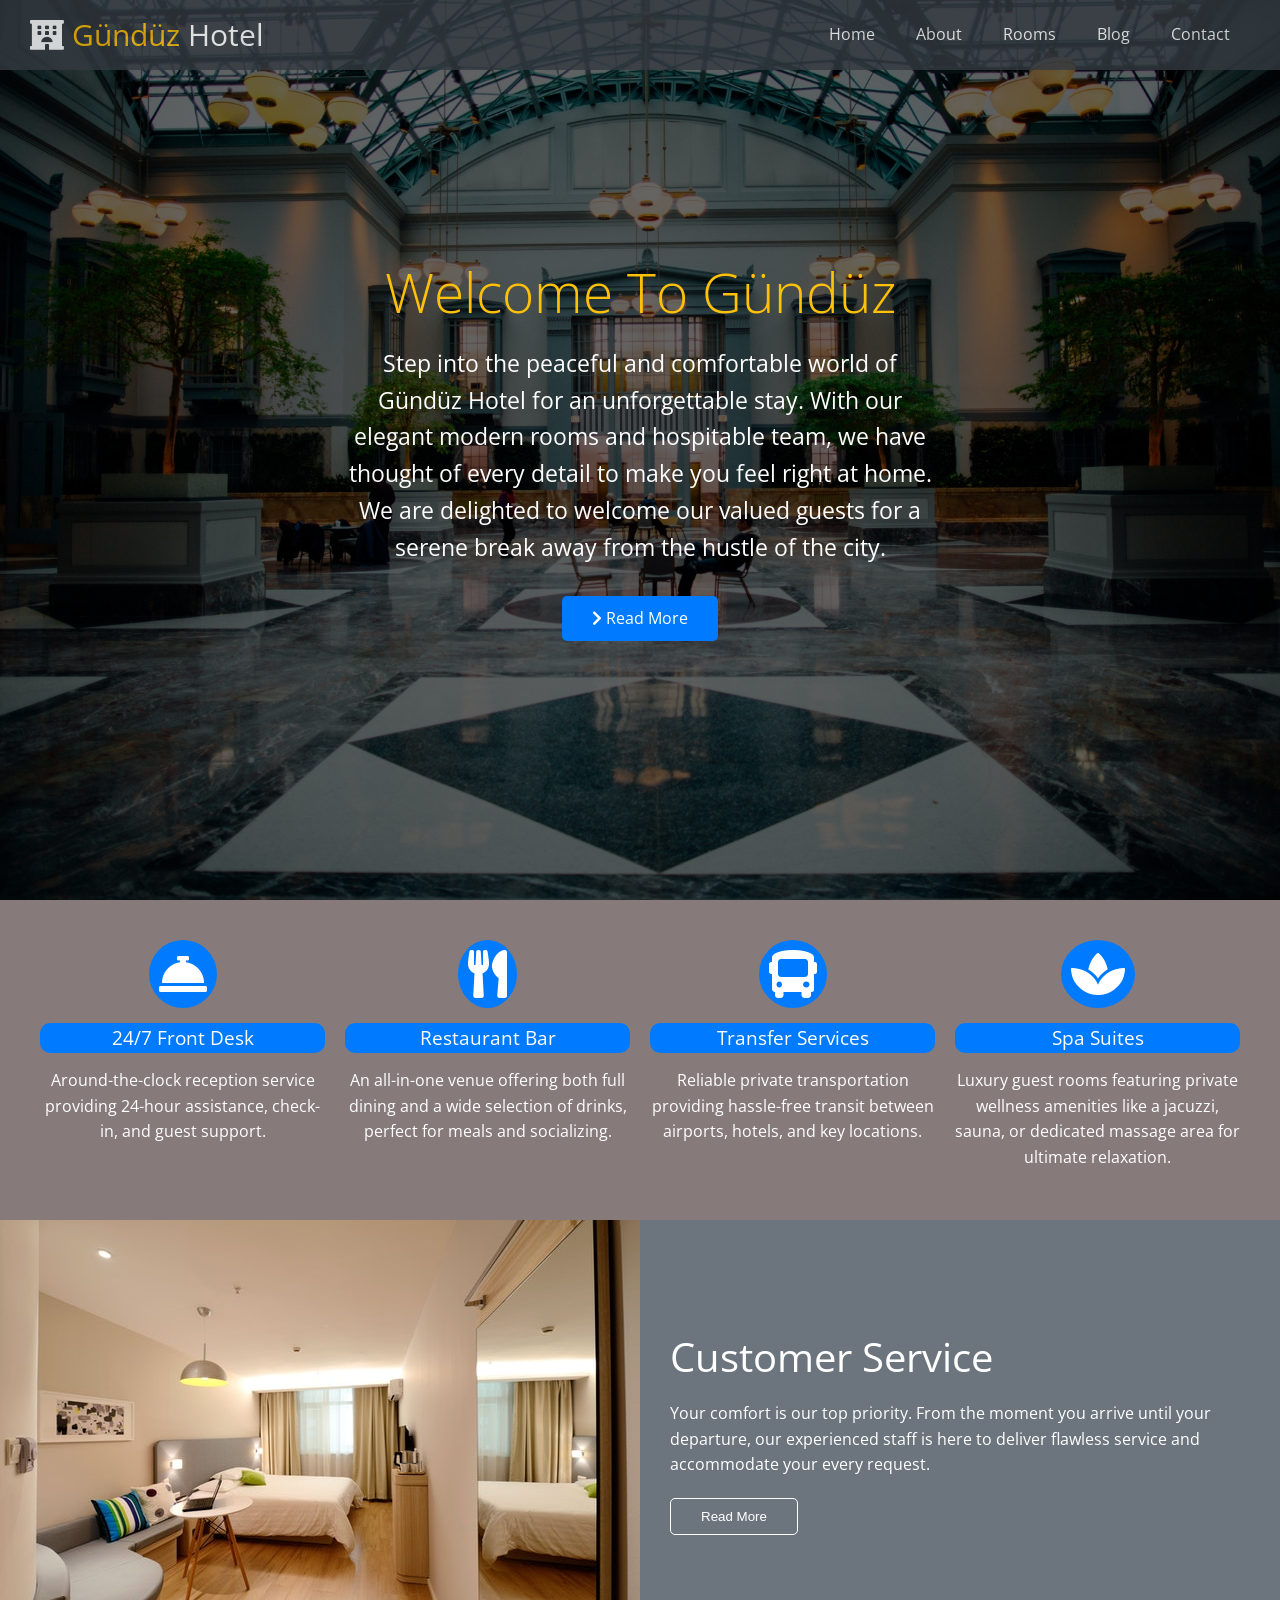
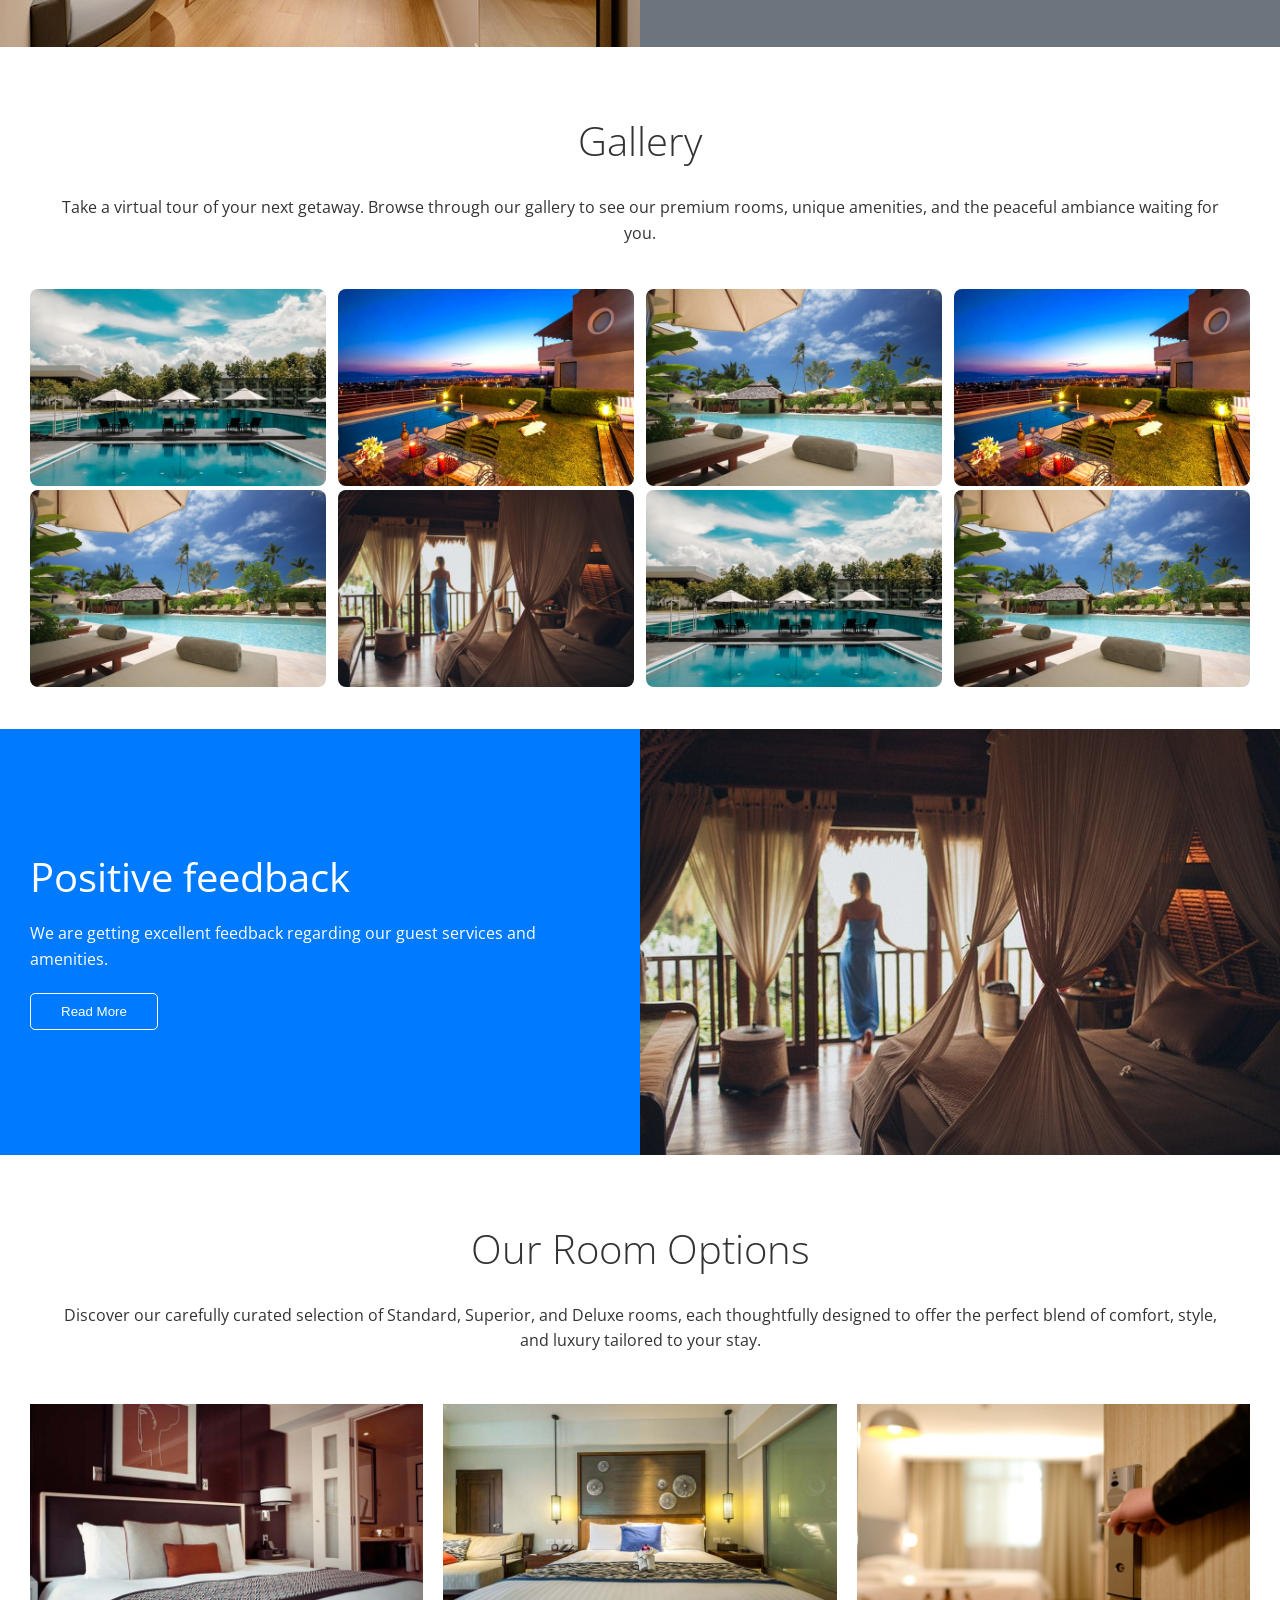
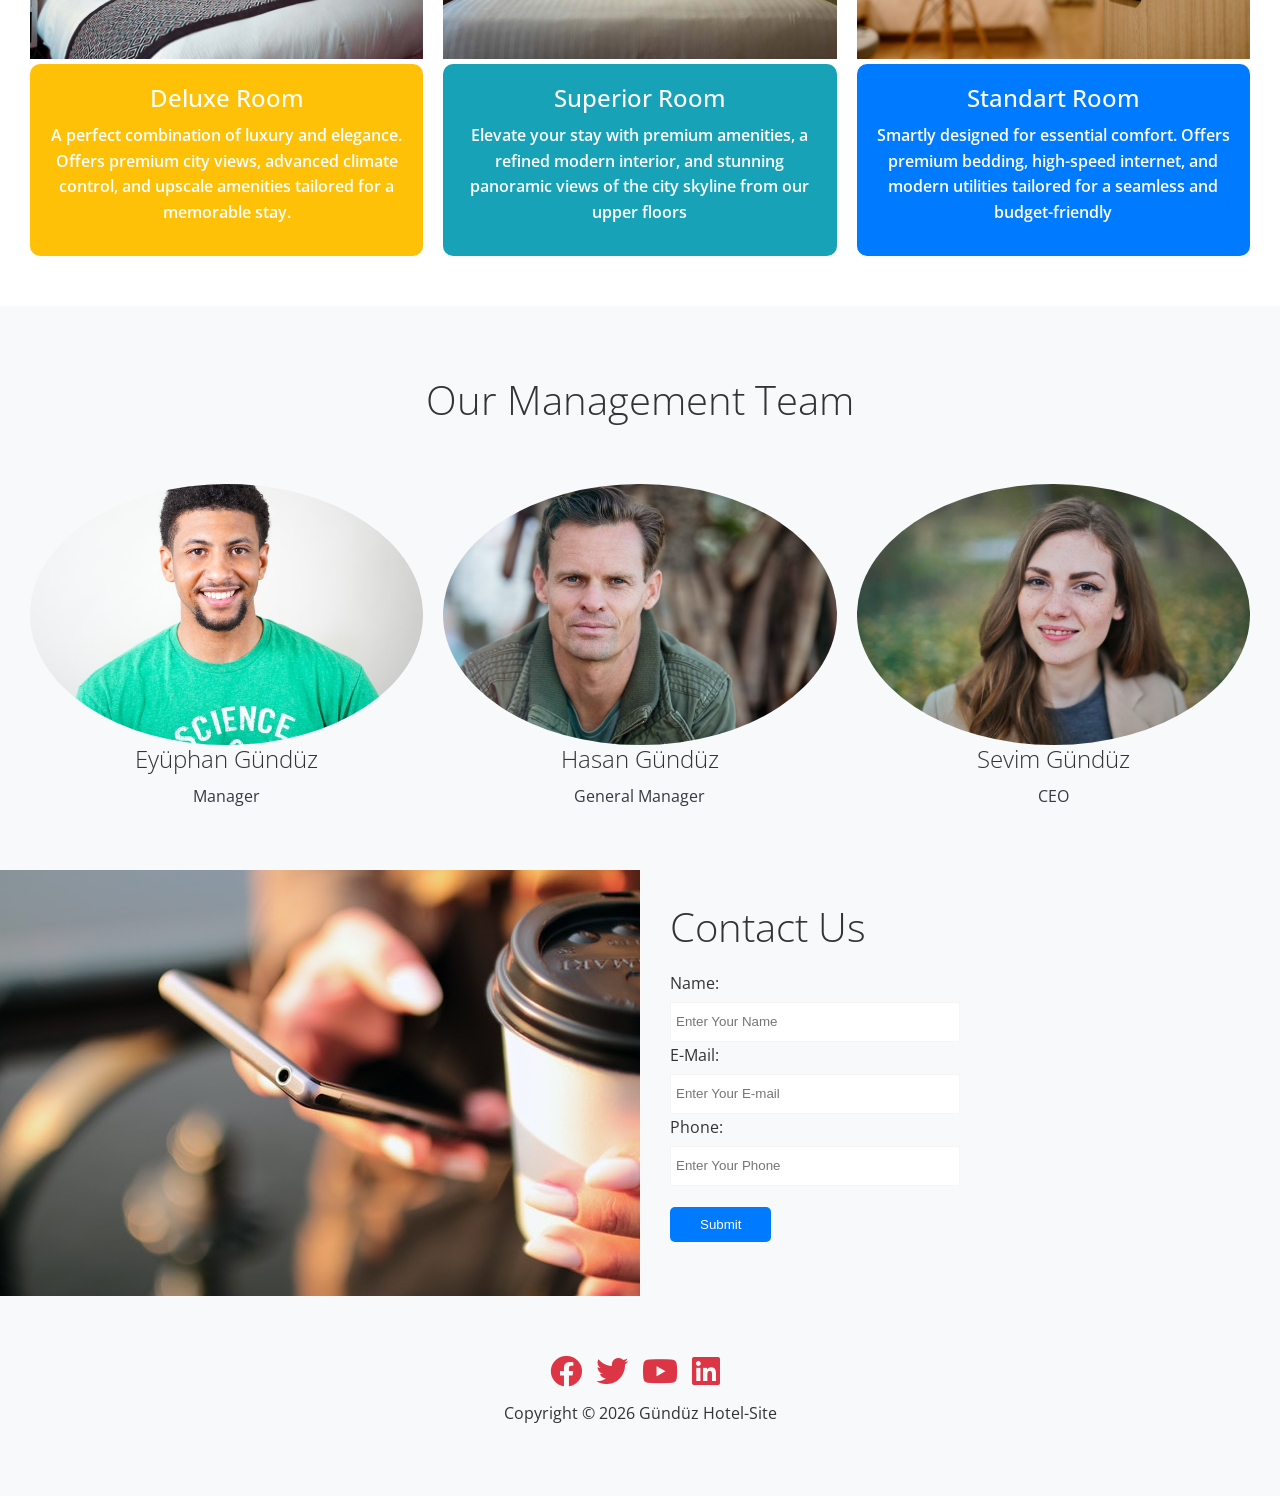
<file: hotel-site/index.html>
<html lang="tr">
  <head>
    <meta charset="UTF-8" />
    <meta http-equiv="X-UA-Compatible" content="IE=edge" />
    <meta name="viewport" content="width=device-width, initial-scale=1.0" />
    <link
      rel="stylesheet"
      href="https://cdnjs.cloudflare.com/ajax/libs/font-awesome/5.13.0/css/all.min.css"
      integrity="sha512-L7MWcK7FNPcwNqnLdZq86lTHYLdQqZaz5YcAgE+5cnGmlw8JT03QB2+oxL100UeB6RlzZLUxCGSS4/++mNZdxw=="
      crossorigin="anonymous"
      referrerpolicy="no-referrer"
    />
    <link rel="stylesheet" href="css/utils.css" />
    <link rel="stylesheet" href="css/style.css" />
    <title>Document</title>
  </head>
  <body>
    <header id="home" class="main-header">
      <div class="navbar">
        <h1 class="brand">
          <i class="fas fa-hotel"></i>
          <span>Gündüz</span> Hotel
        </h1>
        <nav>
          <ul>
            <li><a href="#home">Home</a></li>
            <li><a href="#about">About</a></li>
            <li><a href="#rooms">Rooms</a></li>
            <li><a href="blogs.html">Blog</a></li>
            <li><a href="#contact">Contact</a></li>
          </ul>
        </nav>
      </div>

      <div class="content">
        <h1>Welcome To Gündüz</h1>
        <p>
          Step into the peaceful and comfortable world of Gündüz Hotel for an
          unforgettable stay. With our elegant modern rooms and hospitable team,
          we have thought of every detail to make you feel right at home. We are
          delighted to welcome our valued guests for a serene break away from
          the hustle of the city.
        </p>
        <a href="" class="btn btn-primary">
          <i class="fas fa-chevron-right"></i>
          Read More</a
        >
      </div>
    </header>

    <main>
      <!-- services -->
      <section id="services" class="icons bg-light">
        <div class="flex-items">
          <div>
            <i class="fas fa-concierge-bell fa-3x"></i>
            <div>
              <h3>24/7 Front Desk</h3>
              <p>
                Around-the-clock reception service providing 24-hour assistance,
                check-in, and guest support.
              </p>
            </div>
          </div>
          <div>
            <i class="fas fa-utensils fa-3x"></i>
            <div>
              <h3>Restaurant Bar</h3>
              <p>
                An all-in-one venue offering both full dining and a wide
                selection of drinks, perfect for meals and socializing.
              </p>
            </div>
          </div>
          <div>
            <i class="fas fa-bus fa-3x"></i>
            <div>
              <h3>Transfer Services</h3>
              <p>
                Reliable private transportation providing hassle-free transit
                between airports, hotels, and key locations.
              </p>
            </div>
          </div>
          <div>
            <i class="fas fa-spa fa-3x"></i>
            <div>
              <h3>Spa Suites</h3>
              <p>
                Luxury guest rooms featuring private wellness amenities like a
                jacuzzi, sauna, or dedicated massage area for ultimate
                relaxation.
              </p>
            </div>
          </div>
        </div>
      </section>

      <!-- about -->
      <section id="about" class="about flex-columns">
        <div class="row">
          <div class="column">
            <div class="column-1">
              <img src="img/about.jpeg" alt="" />
            </div>
          </div>
          <div class="column">
            <div class="column-2 bg-secondary">
              <h2>Customer Service</h2>
              <p>
                Your comfort is our top priority. From the moment you arrive
                until your departure, our experienced staff is here to deliver
                flawless service and accommodate your every request.
              </p>
              <button class="btn btn-outline">Read More</button>
            </div>
          </div>
        </div>
      </section>

      <!-- gallery -->
      <section id="gallery" class="gallary flex-grid section-padding">
        <header class="section-header">
          <h2>Gallery</h2>
          <p>
            Take a virtual tour of your next getaway. Browse through our gallery
            to see our premium rooms, unique amenities, and the peaceful
            ambiance waiting for you.
          </p>
        </header>
        <div class="row">
          <div class="column">
            <img src="img/1.jpeg" alt="" />
            <img src="img/2.jpeg" alt="" />
          </div>
          <div class="column">
            <img src="img/3.jpeg" alt="" />
            <img src="img/4.jpeg" alt="" />
          </div>
          <div class="column">
            <img src="img/2.jpeg" alt="" />
            <img src="img/1.jpeg" alt="" />
          </div>
          <div class="column">
            <img src="img/3.jpeg" alt="" />
            <img src="img/2.jpeg" alt="" />
          </div>
        </div>
      </section>

      <!-- about -->
      <section class="about flex-columns flex-reverse">
        <div class="row">
          <div class="column">
            <div class="column-1">
              <img src="img/about2.jpeg" alt="" />
            </div>
          </div>
          <div class="column">
            <div class="column-2 bg-primary">
              <h2>Positive feedback</h2>
              <p>
                We are getting excellent feedback regarding our guest services
                and amenities.
              </p>
              <button class="btn btn-outline">Read More</button>
            </div>
          </div>
        </div>
      </section>

      <!-- rooms -->
      <section id="rooms" class="rooms section-padding">
        <header class="section-header">
          <h2>Our Room Options</h2>
          <p>
            Discover our carefully curated selection of Standard, Superior, and
            Deluxe rooms, each thoughtfully designed to offer the perfect blend
            of comfort, style, and luxury tailored to your stay.
          </p>
        </header>
        <div class="flex-items">
          <div class="card">
            <img src="img/room1.jpeg" alt="" />
            <div class="card-body bg-warning">
              <h2>Deluxe Room</h2>
              <p>
                A perfect combination of luxury and elegance. Offers premium
                city views, advanced climate control, and upscale amenities
                tailored for a memorable stay.
              </p>
            </div>
          </div>
          <div class="card">
            <img src="img/room2.jpeg" alt="" />
            <div class="card-body bg-info">
              <h2>Superior Room</h2>
              <p>
                Elevate your stay with premium amenities, a refined modern
                interior, and stunning panoramic views of the city skyline from
                our upper floors
              </p>
            </div>
          </div>
          <div class="card">
            <img src="img/room3.jpeg" alt="" />
            <div class="card-body bg-primary">
              <h2>Standart Room</h2>
              <p>
                Smartly designed for essential comfort. Offers premium bedding,
                high-speed internet, and modern utilities tailored for a
                seamless and budget-friendly
              </p>
            </div>
          </div>
        </div>
      </section>

      <!-- teams -->
      <section id="teams" class="teams section-padding bg-light">
        <header class="section-header">
          <h2>Our Management Team</h2>
        </header>

        <div class="flex-items">
          <div>
            <img src="img/p1.jpeg" alt="" />
            <h2>Eyüphan Gündüz</h2>
            <p class="special">Manager</p>
          </div>
          <div>
            <img src="img/p2.jpeg" alt="" />
            <h2>Hasan Gündüz</h2>
            <p class="special">General Manager</p>
          </div>
          <div>
            <img src="img/p3.jpeg" alt="" />
            <h2>Sevim Gündüz</h2>
            <p class="special">CEO</p>
          </div>
        </div>
      </section>

      <!-- contact -->
      <section id="contact" class="contact flex-columns">
        <div class="row">
          <div class="column">
            <div class="column-1">
              <img src="img/contact.jpeg" alt="" />
            </div>
          </div>
          <div class="column">
            <div class="column-2 bg-light">
              <h2>Contact Us</h2>
              <form action="" class="contact-form">
                <div class="form-control">
                  <label for="name">Name:</label>
                  <input type="text" id="name" placeholder="Enter Your Name" />
                </div>
                <div class="form-control">
                  <label for="E-mail">E-Mail:</label>
                  <input
                    type="email"
                    id="E-mail"
                    placeholder="Enter Your E-mail"
                  />
                </div>
                <div class="form-control">
                  <label for="phone">Phone:</label>
                  <input
                    type="text"
                    id="phone"
                    placeholder="Enter Your Phone"
                  />
                </div>
                <button type="submit" class="btn btn-primary">Submit</button>
              </form>
            </div>
          </div>
        </div>
      </section>
    </main>

    <footer class="footer bg-light">
      <div class="social">
        <a href="#"><i class="fab fa-facebook fa-2x"></i></a>
        <a href="#"><i class="fab fa-twitter fa-2x"></i></a>
        <a href="#"><i class="fab fa-youtube fa-2x"></i></a>
        <a href="#"><i class="fab fa-linkedin fa-2x"></i></a>
      </div>
      <p>Copyright &copy 2026 Gündüz Hotel-Site</p>
    </footer>
  </body>
</html>
</file>
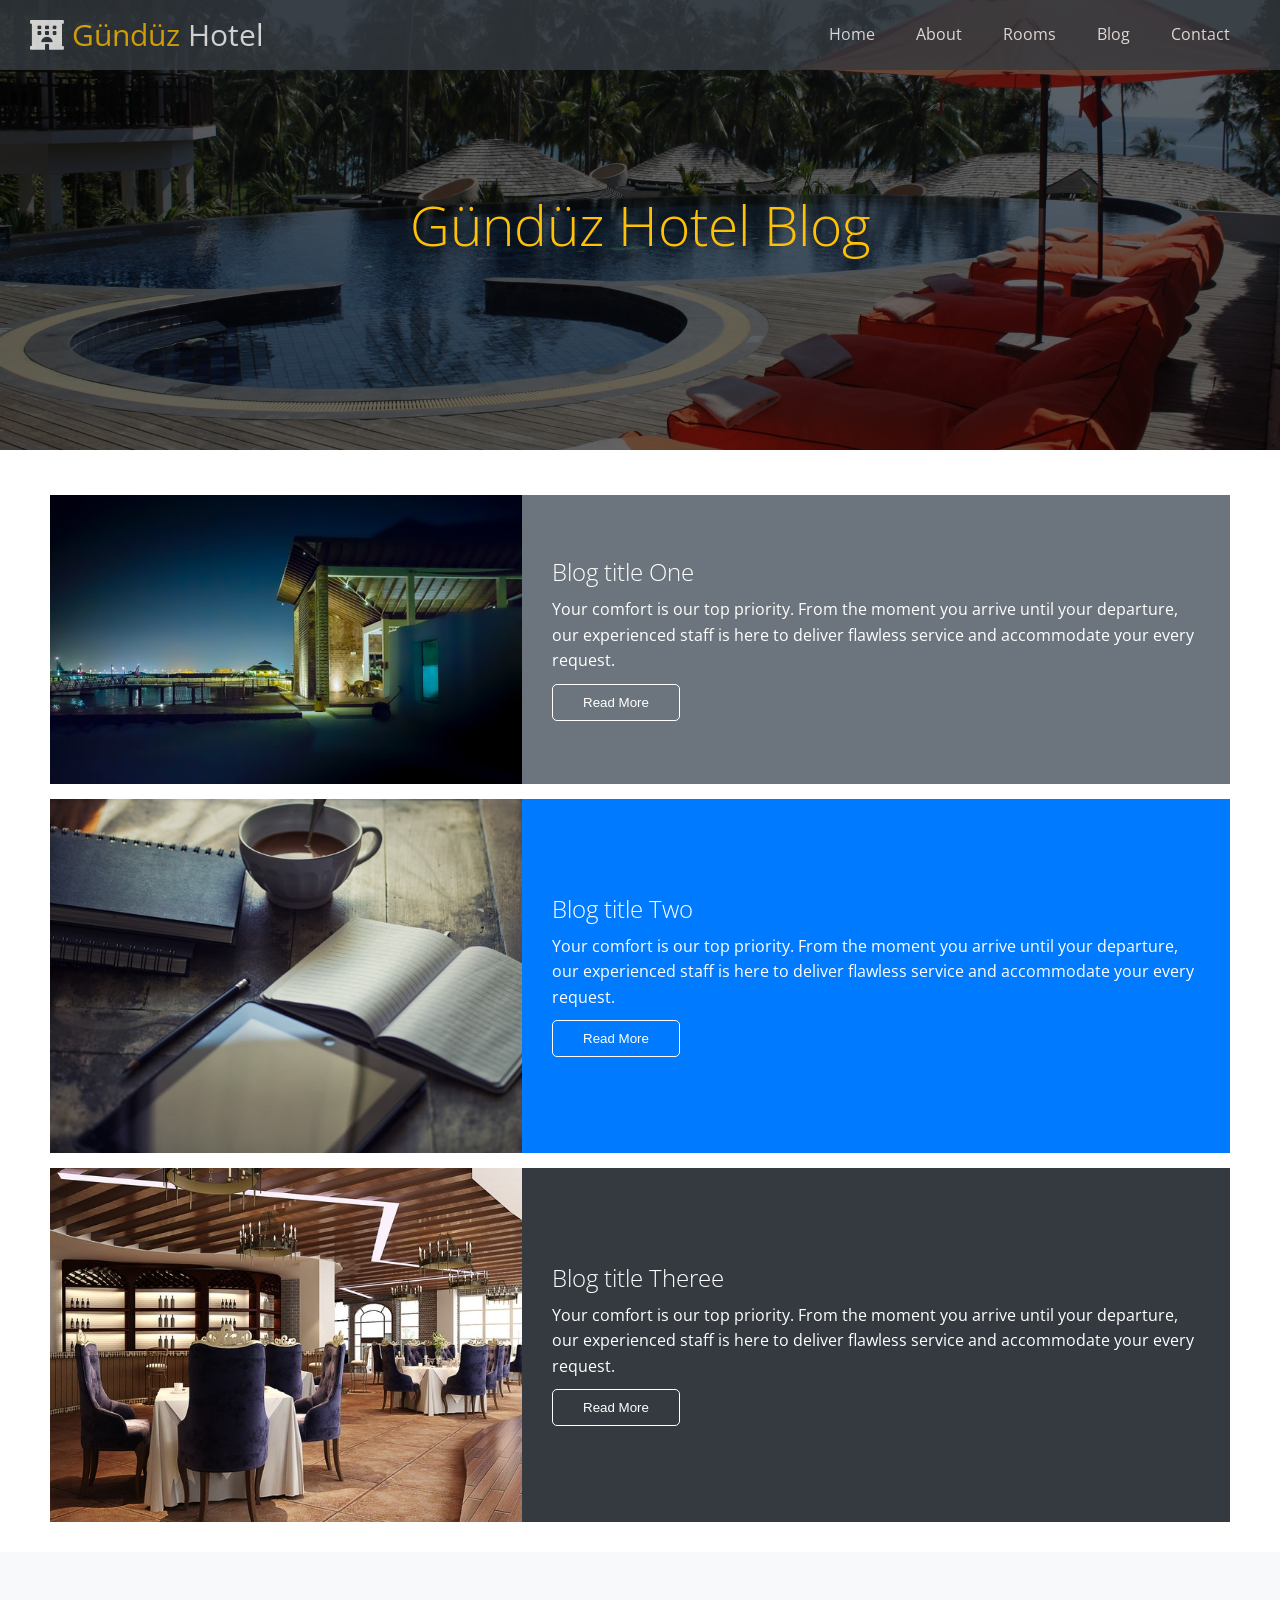
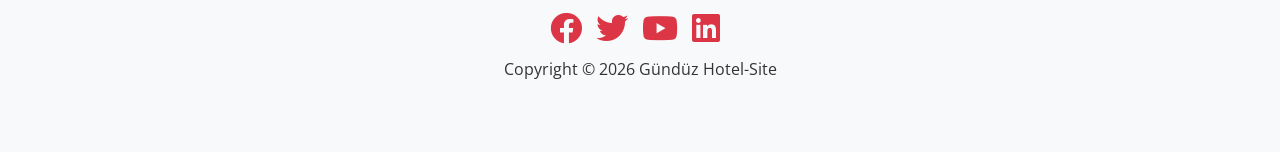
<file: hotel-site/blogs.html>
<html lang="tr">
  <head>
    <meta charset="UTF-8" />
    <meta http-equiv="X-UA-Compatible" content="IE=edge" />
    <meta name="viewport" content="width=device-width, initial-scale=1.0" />
    <link
      rel="stylesheet"
      href="https://cdnjs.cloudflare.com/ajax/libs/font-awesome/5.13.0/css/all.min.css"
      integrity="sha512-L7MWcK7FNPcwNqnLdZq86lTHYLdQqZaz5YcAgE+5cnGmlw8JT03QB2+oxL100UeB6RlzZLUxCGSS4/++mNZdxw=="
      crossorigin="anonymous"
      referrerpolicy="no-referrer"
    />
    <link rel="stylesheet" href="css/utils.css" />
    <link rel="stylesheet" href="css/style.css" />
    <title>Document</title>
  </head>
  <body>
    <header id="home" class="main-header blog">
      <div class="navbar">
        <h1 class="brand">
          <i class="fas fa-hotel"></i>
          <span>Gündüz</span> Hotel
        </h1>
        <nav>
          <ul>
            <li><a href="index.html">Home</a></li>
            <li><a href="index.html#about">About</a></li>
            <li><a href="index.html#rooms">Rooms</a></li>
            <li><a href="blogs.html">Blog</a></li>
            <li><a href="index.html#contact">Contact</a></li>
          </ul>
        </nav>
      </div>

      <div class="content">
        <h1>Gündüz Hotel Blog</h1>
      </div>
    </header>

    <main>
      <!-- articles -->
      <section class="articles">
        <article class="article flex-columns">
          <div class="row">
            <div class="column">
              <div class="column-1">
                <img src="img/blog-3.jpeg" alt="" />
              </div>
            </div>
            <div class="column">
              <div class="column-2 bg-secondary">
                <h2>Blog title One</h2>
                <p>
                  Your comfort is our top priority. From the moment you arrive
                  until your departure, our experienced staff is here to deliver
                  flawless service and accommodate your every request.
                </p>
                <button class="btn btn-outline">Read More</button>
              </div>
            </div>
          </div>
        </article>
        <article class="article flex-columns">
          <div class="row">
            <div class="column">
              <div class="column-1">
                <img src="img/blog-1.jpeg" alt="" />
              </div>
            </div>
            <div class="column">
              <div class="column-2 bg-primary">
                <h2>Blog title Two</h2>
                <p>
                  Your comfort is our top priority. From the moment you arrive
                  until your departure, our experienced staff is here to deliver
                  flawless service and accommodate your every request.
                </p>
                <button class="btn btn-outline">Read More</button>
              </div>
            </div>
          </div>
        </article>
        <article class="article flex-columns">
          <div class="row">
            <div class="column">
              <div class="column-1">
                <img src="img/blog-2.jpeg" alt="" />
              </div>
            </div>
            <div class="column">
              <div class="column-2 bg-dark">
                <h2>Blog title Theree</h2>
                <p>
                  Your comfort is our top priority. From the moment you arrive
                  until your departure, our experienced staff is here to deliver
                  flawless service and accommodate your every request.
                </p>
                <button class="btn btn-outline">Read More</button>
              </div>
            </div>
          </div>
        </article>
      </section>
    </main>

    <footer class="footer bg-light">
      <div class="social">
        <a href="#"><i class="fab fa-facebook fa-2x"></i></a>
        <a href="#"><i class="fab fa-twitter fa-2x"></i></a>
        <a href="#"><i class="fab fa-youtube fa-2x"></i></a>
        <a href="#"><i class="fab fa-linkedin fa-2x"></i></a>
      </div>
      <p>Copyright &copy 2026 Gündüz Hotel-Site</p>
    </footer>
  </body>
</html>
</file>
<file: hotel-site/css/utils.css>
/* 
    #007bff
    #6c757d
    #28a745
    #dc3545
    #ffc107
    #17a2b8
    #343a40
    #f8f9fa
*/

:root {
  --white: #fff;
  --primary: #007bff;
  --secondary: #6c757d;
  --success: #28a745;
  --danger: #dc3545;
  --warning: #ffc107;
  --info: #17a2b8;
  --dark: #343a40;
  --light: #f8f9fa;
}

/* text color */
.text-primary {
  color: var(--primary);
}
.text-secondary {
  color: var(--secondary);
}
.text-success {
  color: var(--success);
}
.text-danger {
  color: var(--danger);
}
.text-warning {
  color: var(--warning);
}
.text-info {
  color: var(--info);
}
.text-dark {
  color: var(--dark);
}
.text-light {
  color: var(--light);
}

/* bg-colors */
.bg-primary {
  background-color: var(--primary);
}
.bg-secondary {
  background-color: var(--secondary);
}
.bg-success {
  background-color: var(--success);
}
.bg-danger {
  background-color: var(--danger);
}
.bg-warning {
  background-color: var(--warning);
}
.bg-info {
  background-color: var(--info);
}
.bg-dark {
  background-color: var(--dark);
}
.bg-light {
  background-color: var(--light);
}

/* buttons */
.btn {
  cursor: pointer;
  display: inline-block;
  padding: 10px 30px;
  border: none;
  border-radius: 5px;
}

.btn:hover {
  opacity: 0.9;
}

.btn-primary {
  color: var(--white);
  background-color: var(--primary);
}

.btn-secondary {
  color: var(--white);
  background-color: var(--secondary);
}

.btn-success {
  color: var(--white);
  background-color: var(--success);
}

.btn-danger {
  color: var(--white);
  background-color: var(--danger);
}

.btn-warning {
  color: var(--white);
  background-color: var(--warning);
}

.btn-dark {
  color: var(--white);
  background-color: var(--dark);
}

.btn-outline {
  background: transparent;
  border: 1px solid var(--white);
  color: var(--white);
}

.btn-outline-primary {
  background: transparent;
  border: 1px solid var(--primary);
  color: var(--dark);
}

.btn-outline-primary:hover {
  background-color: var(--primary);
  border: 1px solid var(--primary);
  color: var(--white);
}

/* flex items */
.flex-items {
  display: flex;
  justify-content: center;
  text-align: center;
}

.flex-items h3 {
  color: var(--white);
}

.flex-items p {
  color: var(--white);
}

.flex-items > div {
  padding: 10px;
  flex-basis: 100%;
}

.flex-items .special {
  color: var(--dark);
}

/* flex columns */
.flex-columns.flex-reverse .row {
  flex-direction: row-reverse;
}
.flex-columns .row {
  display: flex;
  flex-direction: row;
  flex-wrap: wrap;
  width: 100%;
}

.flex-columns .column {
  flex: 1;
}

.flex-columns.article .column:nth-child(odd) {
  flex: 2;
}

.flex-columns.article .column:nth-child(even) {
  flex: 3;
}

.flex-columns .column .column-1,
.flex-columns .column .column-2 {
  height: 100%;
}

.flex-columns .column-2 {
  display: flex;
  flex-direction: column;
  align-items: flex-start;
  justify-content: center;
  padding: 3rem;
}

.flex-columns img {
  width: 100%;
  height: 100%;
}

/* flex grid */
.flex-grid .row {
  display: flex;
  flex-wrap: wrap;
  padding: 0 0.4rem;
}

.flex-grid .column {
  flex: 25%;
  padding: 0 0.4rem;
}

.flex-grid .column img {
  padding: 0.2rem;
  border-radius: 1rem;
}

/* section */
.section-header {
  display: flex;
  flex-direction: column;
  align-items: center;
  justify-content: center;
  text-align: center;
  padding: 3rem;
}

.section-header h2 {
  font-size: 4rem;
  margin: 2rem 0;
}

.section-padding {
  padding: 2rem 2rem 4rem;
}

@media (max-width: 768px) {
  .flex-items {
    flex-direction: column;
  }

  .flex-items > div {
    padding: 10px;
  }

  .flex-columns .column {
    flex: 100% !important;
  }

  .flex-grid .column {
    flex: 50%;
  }
}
</file>
<file: hotel-site/css/style.css>
@import url("https://fonts.googleapis.com/css2?family=Open+Sans:wght@300;400;700&display=swap");

* {
  box-sizing: border-box;
  padding: 0;
  margin: 0;
}

html {
  font-size: 10px;
  scroll-behavior: smooth;
}

body {
  font-family: "Open Sans", sans-serif;
  font-size: 1.6rem;
  background: #fff;
  color: #333;
  line-height: 1.6;
}

ul {
  list-style: none;
}

a {
  color: #333;
  text-decoration: none;
}

h1,
h2 {
  font-weight: 300;
  line-height: 1.2;
}

p {
  margin: 1rem 0;
}

img {
  width: 100%;
}

.text-center {
  text-align: center;
}

/* navbar */
.navbar {
  display: flex;
  align-items: center;
  justify-content: space-between;
  background-color: var(--dark);
  opacity: 0.8;
  color: #fff;
  position: fixed;
  top: 0;
  width: 100%;
  height: 70px;
  padding: 0 3rem;
}

.navbar a {
  color: #fff;
  padding: 1rem 2rem;
  margin: 0 0.5px;
}

.navbar a:hover {
  border-bottom: 2px solid var(--warning);
}

.navbar ul {
  display: flex;
}

.navbar .brand {
  font-weight: 400;
}

.navbar h1 {
  font-size: 3rem;
}

.navbar span {
  color: var(--warning);
}

/* header */

.main-header {
  background-image: url("../img/bg-1.jpeg");
  background-repeat: no-repeat;
  background-size: cover;
  background-position: center;
  height: 100vh;
  color: #fff;
  position: relative;
}

.main-header.blog {
  background-image: url("../img/bg-2.jpeg");
  height: 50vh;
}

.main-header .content {
  display: flex;
  flex-direction: column;
  align-items: center;
  justify-content: center;
  text-align: center;
  height: 100%;
}

.main-header .content h1 {
  color: var(--warning);
}

.main-header::before {
  content: "";
  position: absolute;
  top: 0;
  left: 0;
  width: 100%;
  height: 100%;
  background: rgba(0, 0, 0, 0.6);
}

.main-header * {
  z-index: 5;
}

.main-header .content h1 {
  font-size: 5.5rem;
}

.main-header .content p {
  font-size: 2.3rem;
  max-width: 60rem;
  margin: 2rem 0 3rem;
}

/* icons */
.icons {
  padding: 30px;
}

.icons h3 {
  font-weight: 400;
  background-color: var(--primary);
  border-radius: 10px;
  margin-bottom: 15px;
}

.icons i {
  background-color: var(--primary);
  color: #fff;
  padding: 1rem;
  border-radius: 50%;
  margin-bottom: 1.5rem;
}

/* about */
.about {
  color: #fff;
}

.about h2 {
  font-size: 4rem;
  font-weight: 400;
}

.about p {
  margin: 2rem 0;
}

#services {
  background-color: #877a7a;
}

/* gallery */
.gallary img:hover {
  cursor: pointer;
  opacity: 0.8;
}

.card {
  color: var(--white);
  font-weight: 600;
}

.card-body {
  padding: 2rem;
  margin-top: 5px;
  border-radius: 10px;
}

.card h2 {
  color: var(--white);
  font-weight: 500;
}

/* teams */
.teams img {
  border-radius: 50%;
}

.teams img:hover {
  opacity: 0.7;
}

/* contact */
.contact-form {
  width: 100%;
  padding: 2rem 0;
}

.contact-form label {
  display: block;
  margin-bottom: 0.5rem;
}

.contact-form .form-control {
  margin-bottom: 1.5px;
}

.contact-form input {
  width: 50%;
  padding: 0.5rem;
  height: 40px;
  border: 1px solid #f5f5f5;
}

.contact-form .btn {
  margin-top: 20px;
}

.contact h2 {
  font-size: 40px;
}

/* article */
.articles {
  padding: 3rem 5rem;
}

.article {
  margin-top: 1.5rem;
  color: #fff;
}

/* footer */
.footer {
  display: flex;
  flex-direction: column;
  justify-content: center;
  align-items: center;
  text-align: center;
  height: 200px;
}

.footer a {
  color: var(--danger);
}

.footer a:hover {
  opacity: 0.7;
}

.footer .social a {
  margin-right: 10px;
}

/* mobile */
@media (max-width: 768px) {
  html {
    font-size: 8px;
  }

  .navbar {
    flex-direction: column;
    height: 120px;
    padding: 20px;
  }

  .navbar a {
    padding: 10px;
    margin: 0 3px;
  }

  .teams img {
    width: 50%;
  }
  .main-header .content p {
    font-size: 2rem;
    max-width: 50rem;
    padding: 30px;
    margin: 2rem 0 3rem;
  }
}
</file>
